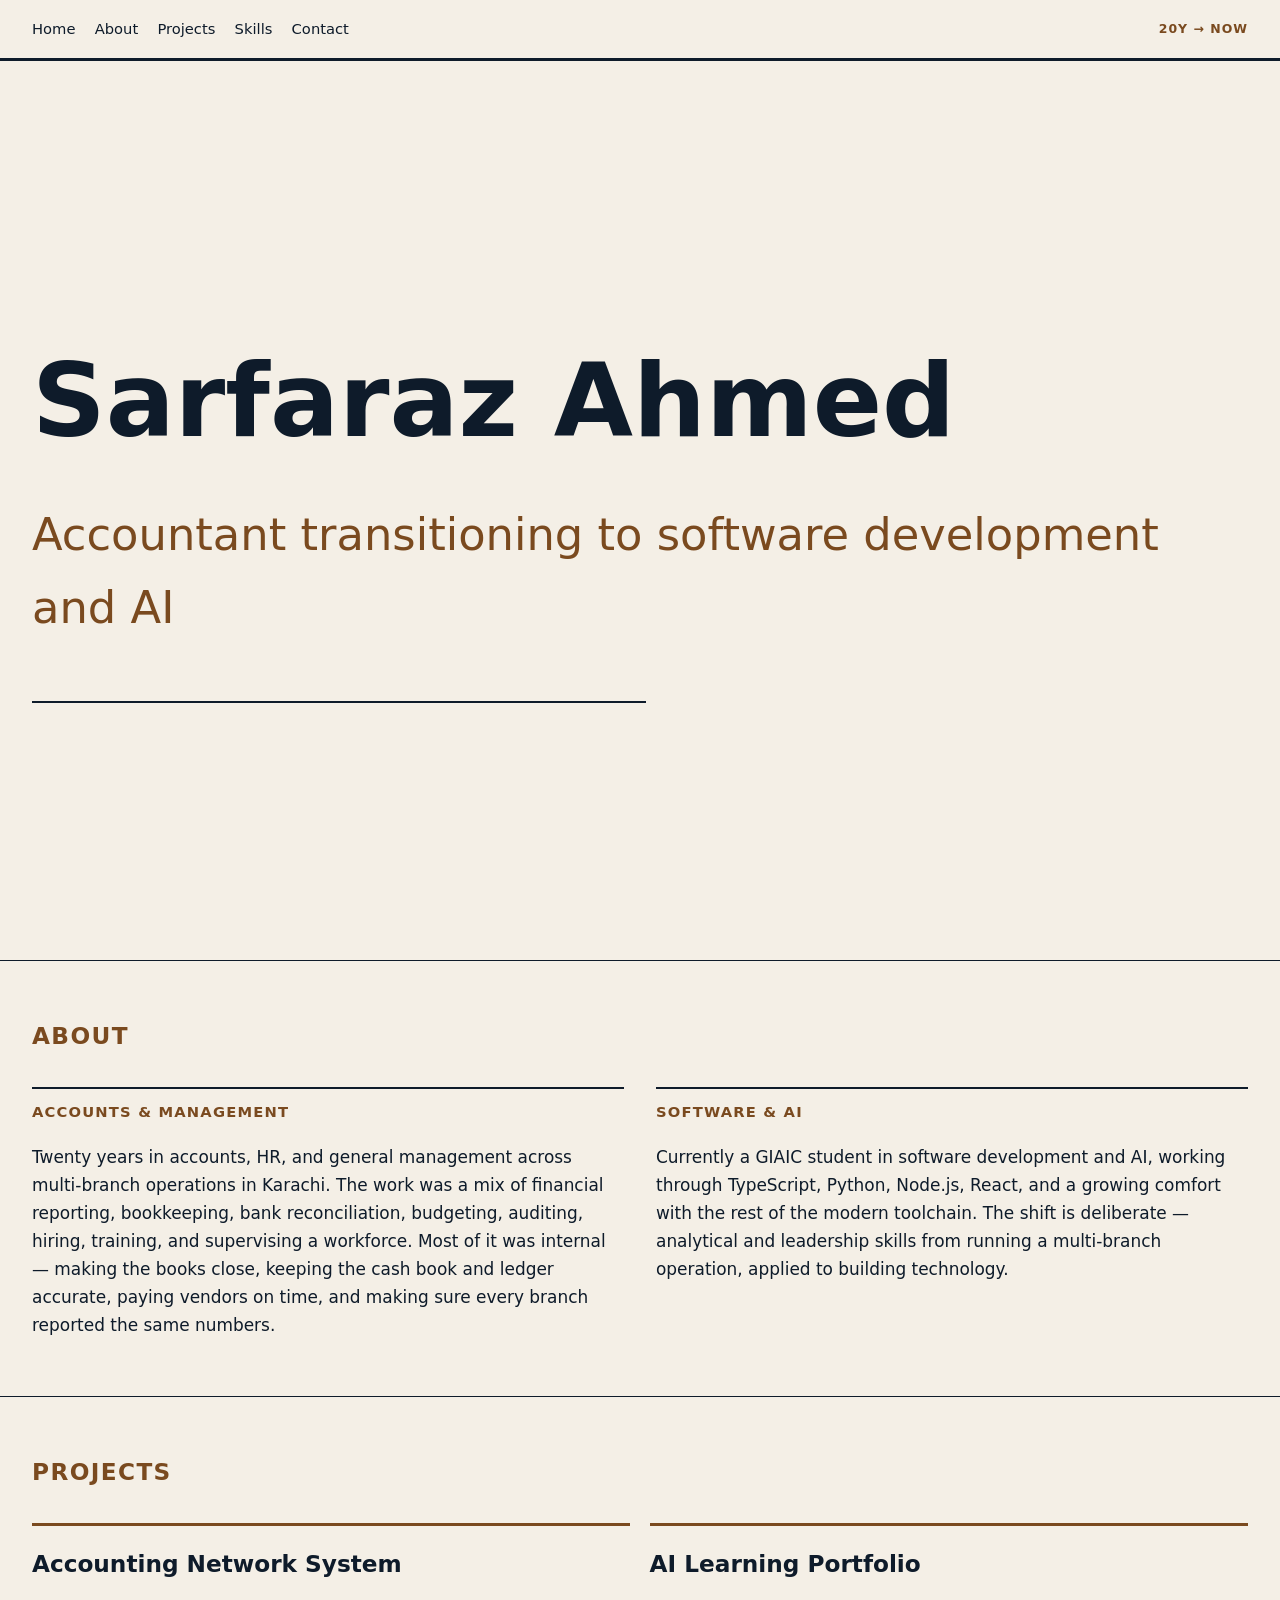
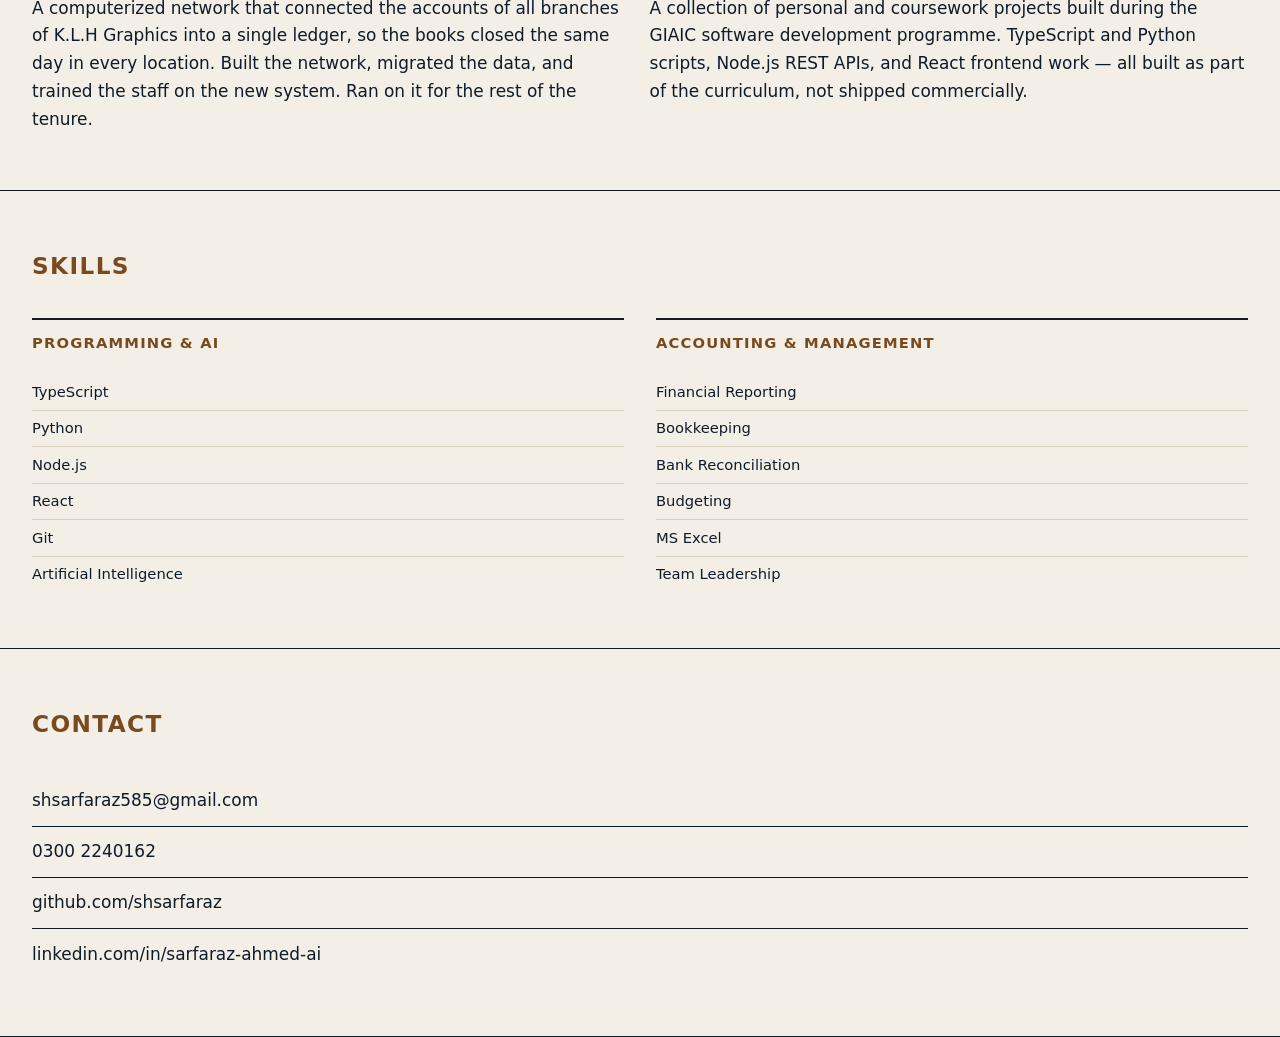
<file: project-05/crash-course/loop-eng/portfolio-starter/site/index.html>
<!DOCTYPE html>
<html lang="en">
<head>
  <meta charset="UTF-8">
  <meta name="viewport" content="width=device-width, initial-scale=1">
  <title>Sarfaraz Ahmed</title>
  <link rel="stylesheet" href="style.css">
</head>
<body>

  <!-- Persistent navigation -->
  <nav class="topbar" role="navigation" aria-label="Main navigation">
    <a href="#hero">Home</a>
    <a href="#about">About</a>
    <a href="#projects">Projects</a>
    <a href="#skills">Skills</a>
    <a href="#contact">Contact</a>
    <span class="nav-tag">20y &#8594; now</span>
  </nav>

  <!-- Hero: viewport-sized, clamp type, two-career tagline -->
  <section id="hero" aria-labelledby="hero-name">
    <h1 id="hero-name">Sarfaraz Ahmed</h1>
    <p class="hero-tagline measure">Accountant transitioning to software development and AI</p>
    <div class="hero-rule" aria-hidden="true"></div>
  </section>

  <!-- About: two-column ledger, one career per side -->
  <section id="about" aria-labelledby="about-heading">
    <h2 id="about-heading">About</h2>
    <div class="about-grid">
      <div class="about-col measure">
        <h3>Accounts &amp; Management</h3>
        <p>Twenty years in accounts, HR, and general management across multi-branch operations in Karachi. The work was a mix of financial reporting, bookkeeping, bank reconciliation, budgeting, auditing, hiring, training, and supervising a workforce. Most of it was internal — making the books close, keeping the cash book and ledger accurate, paying vendors on time, and making sure every branch reported the same numbers.</p>
      </div>
      <div class="about-col measure">
        <h3>Software &amp; AI</h3>
        <p>Currently a GIAIC student in software development and AI, working through TypeScript, Python, Node.js, React, and a growing comfort with the rest of the modern toolchain. The shift is deliberate — analytical and leadership skills from running a multi-branch operation, applied to building technology.</p>
      </div>
    </div>
  </section>

  <!-- Projects: two-column card grid, one career per card -->
  <section id="projects" aria-labelledby="projects-heading">
    <h2 id="projects-heading">Projects</h2>
    <div class="cards">
      <article class="card">
        <h3>Accounting Network System</h3>
        <p class="measure">A computerized network that connected the accounts of all branches of K.L.H Graphics into a single ledger, so the books closed the same day in every location. Built the network, migrated the data, and trained the staff on the new system. Ran on it for the rest of the tenure.</p>
      </article>
      <article class="card">
        <h3>AI Learning Portfolio</h3>
        <p class="measure">A collection of personal and coursework projects built during the GIAIC software development programme. TypeScript and Python scripts, Node.js REST APIs, and React frontend work — all built as part of the curriculum, not shipped commercially.</p>
      </article>
    </div>
  </section>

  <!-- Skills: grouped list -->
  <section id="skills" aria-labelledby="skills-heading">
    <h2 id="skills-heading">Skills</h2>
    <div class="skills-grid">
      <div>
        <h3>Programming &amp; AI</h3>
        <ul>
          <li>TypeScript</li>
          <li>Python</li>
          <li>Node.js</li>
          <li>React</li>
          <li>Git</li>
          <li>Artificial Intelligence</li>
        </ul>
      </div>
      <div>
        <h3>Accounting &amp; Management</h3>
        <ul>
          <li>Financial Reporting</li>
          <li>Bookkeeping</li>
          <li>Bank Reconciliation</li>
          <li>Budgeting</li>
          <li>MS Excel</li>
          <li>Team Leadership</li>
        </ul>
      </div>
    </div>
  </section>

  <!-- Contact: ruled lines -->
  <section id="contact" aria-labelledby="contact-heading">
    <h2 id="contact-heading">Contact</h2>
    <ul class="contact-list">
      <li><a href="mailto:shsarfaraz585@gmail.com">shsarfaraz585@gmail.com</a></li>
      <li><a href="tel:03002240162">0300 2240162</a></li>
      <li><a href="https://github.com/shsarfaraz" target="_blank" rel="noopener noreferrer">github.com/shsarfaraz</a></li>
      <li><a href="https://linkedin.com/in/sarfaraz-ahmed-ai" target="_blank" rel="noopener noreferrer">linkedin.com/in/sarfaraz-ahmed-ai</a></li>
    </ul>
  </section>

  <!-- Scroll-reveal script: fires reduced by default on render.sh camera -->
  <script>
    var ro = new IntersectionObserver(function (es) {
      es.forEach(function (e) {
        if (e.isIntersecting) {
          e.target.classList.add('in');
          ro.unobserve(e.target);
        }
      });
    }, { rootMargin: '0px 0px -10% 0px' });
    [].slice.call(document.querySelectorAll('.reveal')).forEach(function (n) { ro.observe(n); });
  </script>

</body>
</html>
</file>
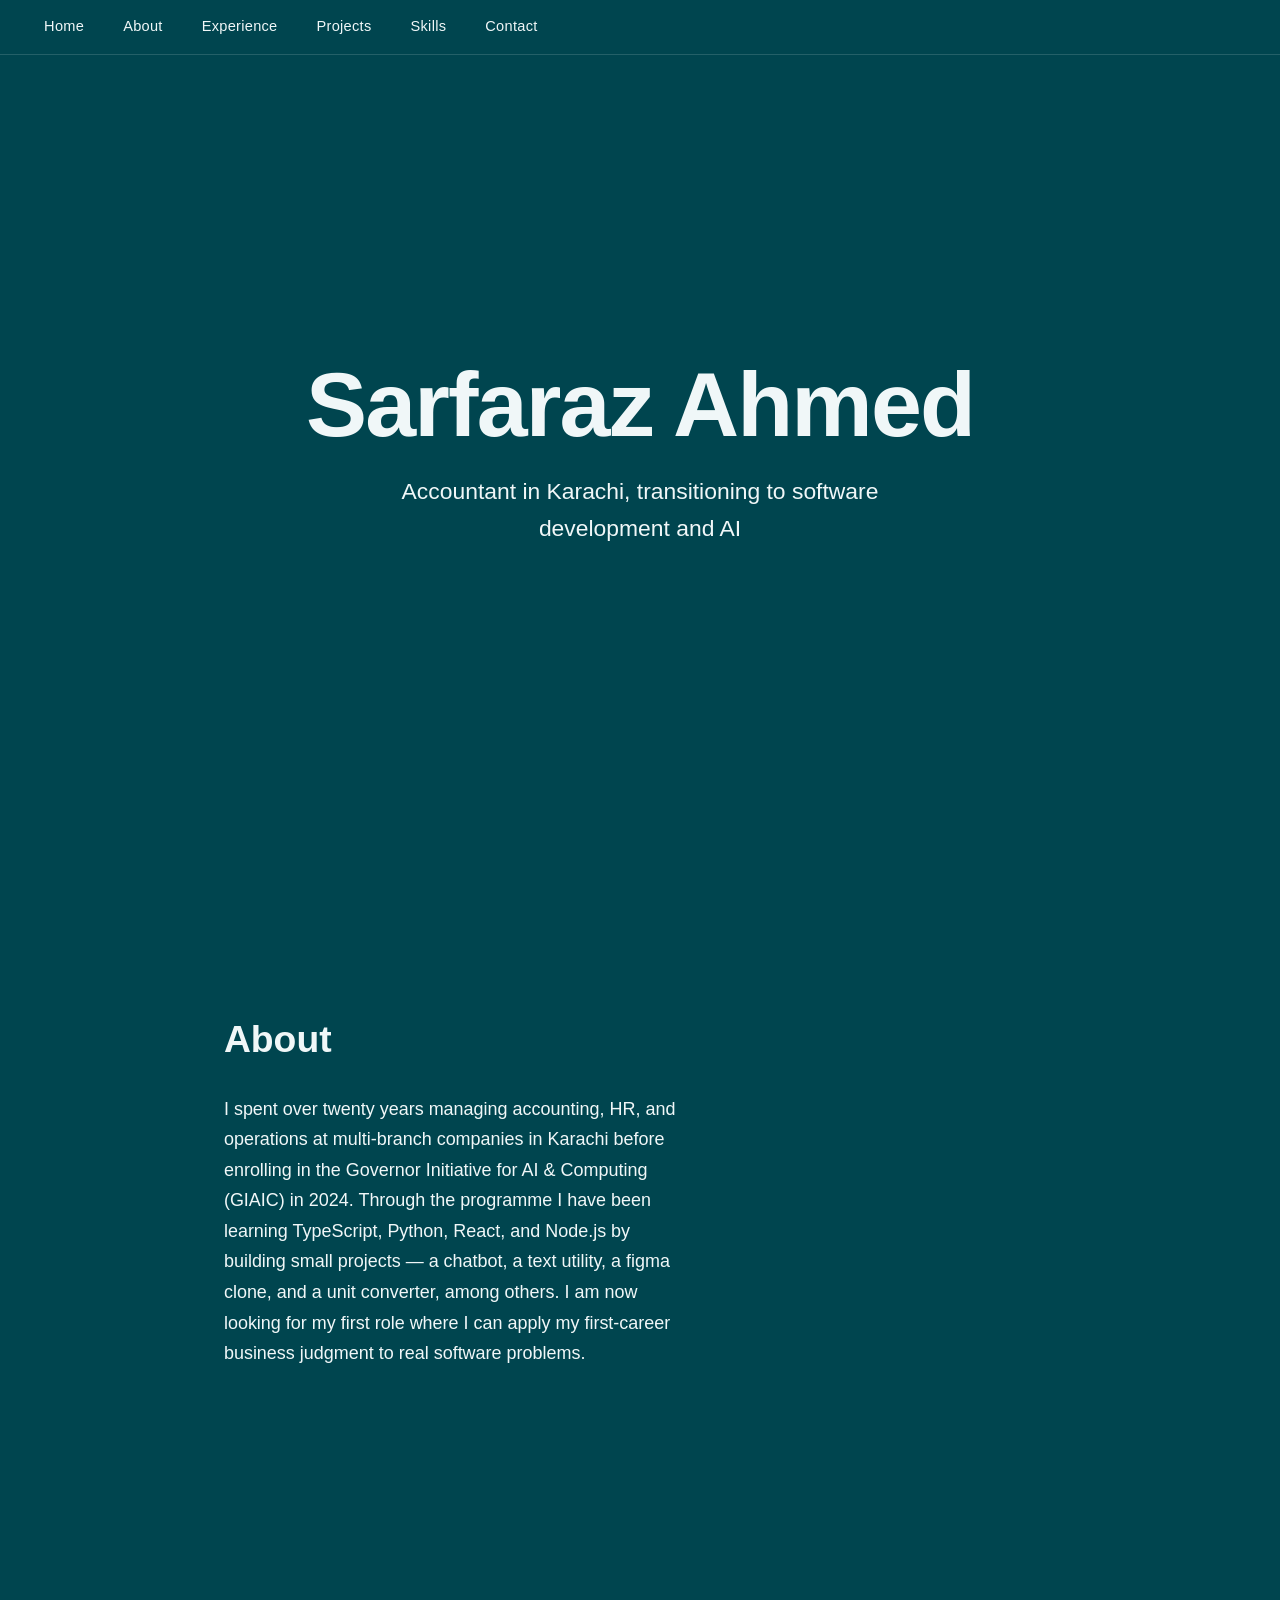
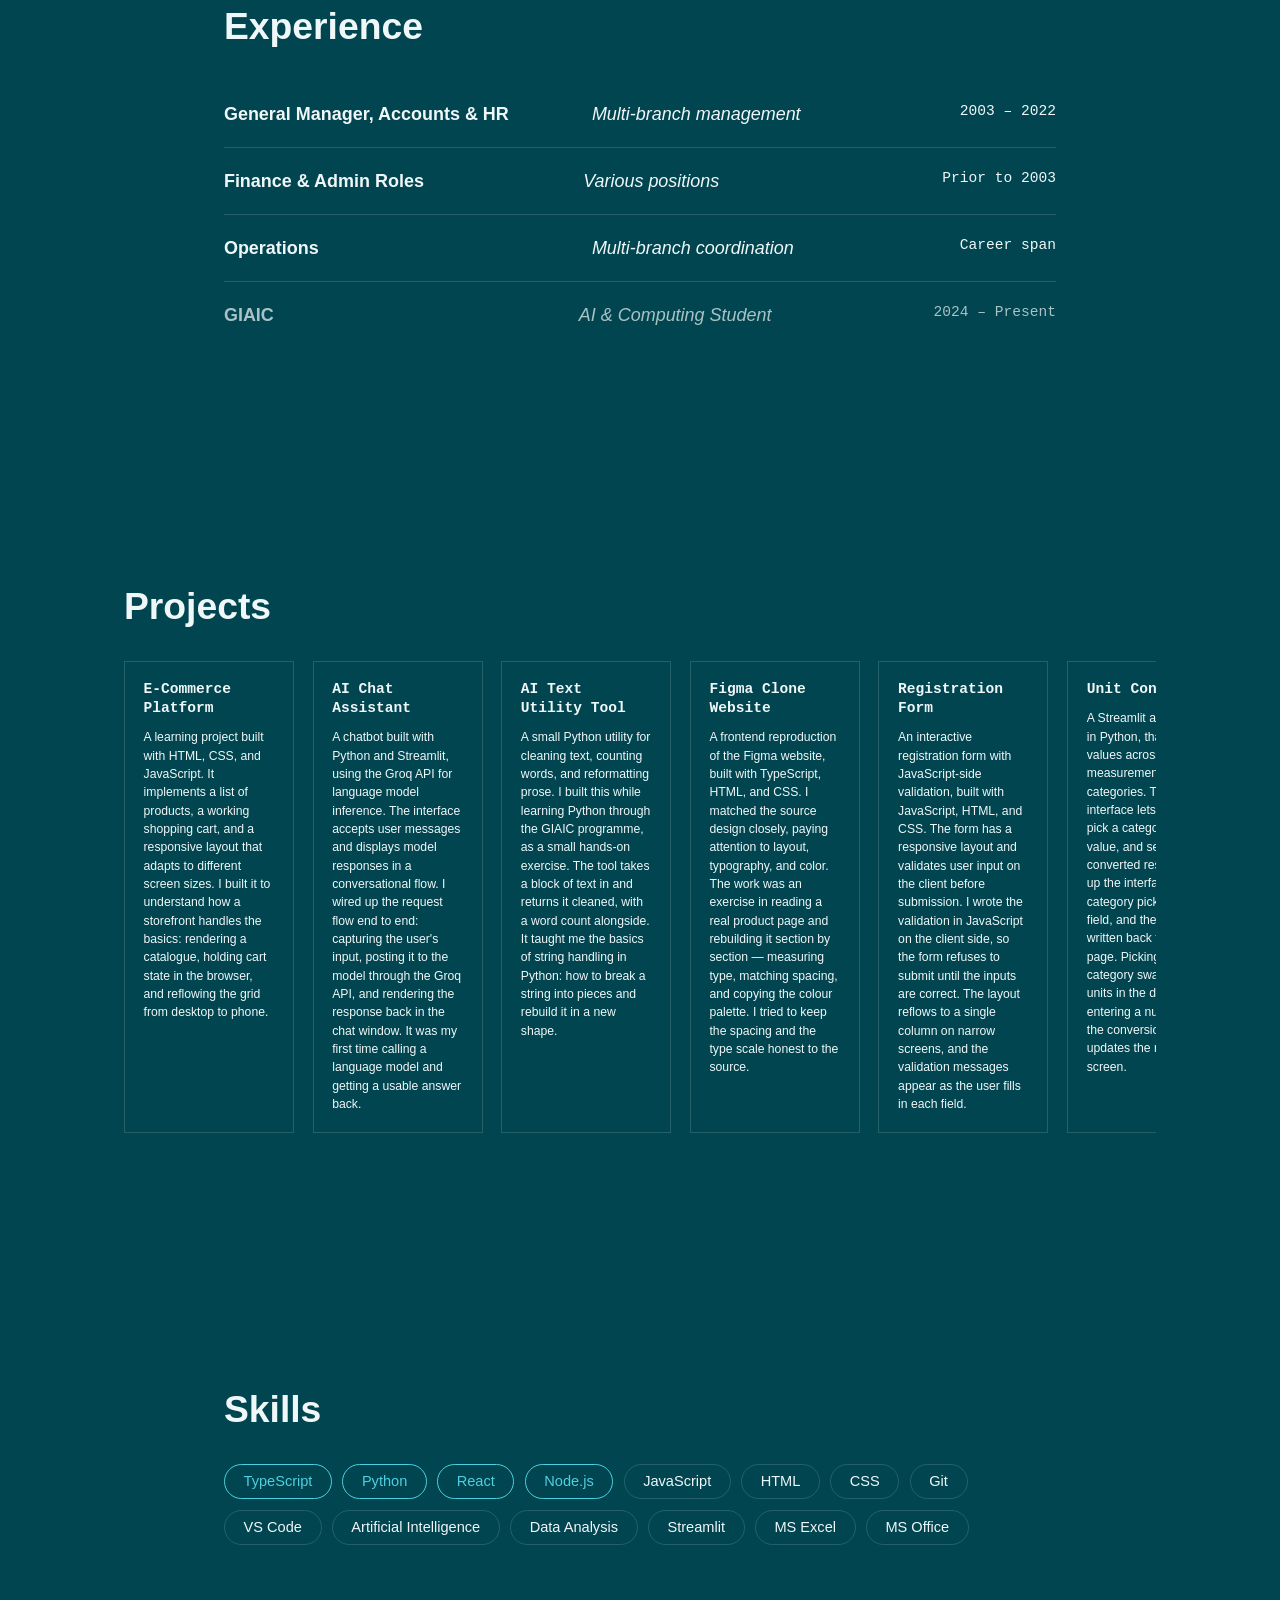
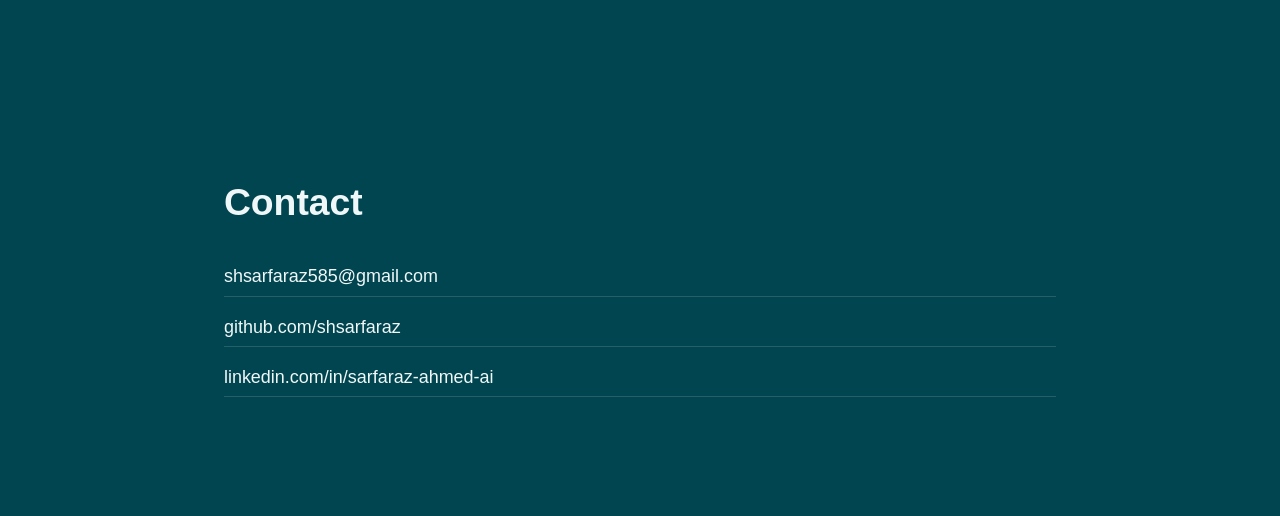
<file: project-03/agentfactory-labs/crash-course/loop-eng/portfolio-starter/site/index.html>
<!DOCTYPE html>
<html lang="en">
<head>
  <meta charset="UTF-8">
  <meta name="viewport" content="width=device-width, initial-scale=1">
  <title>Sarfaraz Ahmed</title>
  <link rel="stylesheet" href="style.css">
</head>
<body>

  <nav>
    <a href="#hero">Home</a>
    <a href="#about">About</a>
    <a href="#experience">Experience</a>
    <a href="#projects">Projects</a>
    <a href="#skills">Skills</a>
    <a href="#contact">Contact</a>
  </nav>

  <section id="hero">
    <div class="hero-content">
      <h1>Sarfaraz Ahmed</h1>
      <p>Accountant in Karachi, transitioning to software development and AI</p>
    </div>
  </section>

  <section id="about">
    <h2>About</h2>
    <p class="prose">I spent over twenty years managing accounting, HR, and operations at multi-branch companies in Karachi before enrolling in the Governor Initiative for AI &amp; Computing (GIAIC) in 2024. Through the programme I have been learning TypeScript, Python, React, and Node.js by building small projects — a chatbot, a text utility, a figma clone, and a unit converter, among others. I am now looking for my first role where I can apply my first-career business judgment to real software problems.</p>
  </section>

  <section id="experience">
    <h2>Experience</h2>
    <div class="exp-table">
      <div class="exp-row">
        <span class="exp-company">General Manager, Accounts &amp; HR</span>
        <span class="exp-role">Multi-branch management</span>
        <span class="exp-dates">2003 – 2022</span>
      </div>
      <div class="exp-row">
        <span class="exp-company">Finance &amp; Admin Roles</span>
        <span class="exp-role">Various positions</span>
        <span class="exp-dates">Prior to 2003</span>
      </div>
      <div class="exp-row">
        <span class="exp-company">Operations</span>
        <span class="exp-role">Multi-branch coordination</span>
        <span class="exp-dates">Career span</span>
      </div>
      <div class="exp-row exp-light">
        <span class="exp-company">GIAIC</span>
        <span class="exp-role">AI &amp; Computing Student</span>
        <span class="exp-dates">2024 – Present</span>
      </div>
    </div>
  </section>

  <section id="projects">
    <h2>Projects</h2>
    <div class="timeline">
      <article class="card">
        <h3>E-Commerce Platform</h3>
        <div>A learning project built with HTML, CSS, and JavaScript. It implements a list of products, a working shopping cart, and a responsive layout that adapts to different screen sizes. I built it to understand how a storefront handles the basics: rendering a catalogue, holding cart state in the browser, and reflowing the grid from desktop to phone.</div>
        <span class="card-caret" aria-hidden="true">&#8594;</span>
      </article>
      <article class="card">
        <h3>AI Chat Assistant</h3>
        <div>A chatbot built with Python and Streamlit, using the Groq API for language model inference. The interface accepts user messages and displays model responses in a conversational flow. I wired up the request flow end to end: capturing the user's input, posting it to the model through the Groq API, and rendering the response back in the chat window. It was my first time calling a language model and getting a usable answer back.</div>
        <span class="card-caret" aria-hidden="true">&#8594;</span>
      </article>
      <article class="card">
        <h3>AI Text Utility Tool</h3>
        <div>A small Python utility for cleaning text, counting words, and reformatting prose. I built this while learning Python through the GIAIC programme, as a small hands-on exercise. The tool takes a block of text in and returns it cleaned, with a word count alongside. It taught me the basics of string handling in Python: how to break a string into pieces and rebuild it in a new shape.</div>
        <span class="card-caret" aria-hidden="true">&#8594;</span>
      </article>
      <article class="card">
        <h3>Figma Clone Website</h3>
        <div>A frontend reproduction of the Figma website, built with TypeScript, HTML, and CSS. I matched the source design closely, paying attention to layout, typography, and color. The work was an exercise in reading a real product page and rebuilding it section by section — measuring type, matching spacing, and copying the colour palette. I tried to keep the spacing and the type scale honest to the source.</div>
        <span class="card-caret" aria-hidden="true">&#8594;</span>
      </article>
      <article class="card">
        <h3>Registration Form</h3>
        <div>An interactive registration form with JavaScript-side validation, built with JavaScript, HTML, and CSS. The form has a responsive layout and validates user input on the client before submission. I wrote the validation in JavaScript on the client side, so the form refuses to submit until the inputs are correct. The layout reflows to a single column on narrow screens, and the validation messages appear as the user fills in each field.</div>
        <span class="card-caret" aria-hidden="true">&#8594;</span>
      </article>
      <article class="card">
        <h3>Unit Converter</h3>
        <div>A Streamlit app, written in Python, that converts values across multiple measurement categories. The interface lets a user pick a category, enter a value, and see the converted result. I set up the interface with a category picker, a value field, and the result written back to the page. Picking a category swaps the units in the dropdown; entering a number runs the conversion and updates the result on screen.</div>
      </article>
    </div>
  </section>

  <section id="skills">
    <h2>Skills</h2>
    <ul class="chip-row">
      <li class="chip chip-current">TypeScript</li>
      <li class="chip chip-current">Python</li>
      <li class="chip chip-current">React</li>
      <li class="chip chip-current">Node.js</li>
      <li class="chip">JavaScript</li>
      <li class="chip">HTML</li>
      <li class="chip">CSS</li>
      <li class="chip">Git</li>
      <li class="chip">VS Code</li>
      <li class="chip">Artificial Intelligence</li>
      <li class="chip">Data Analysis</li>
      <li class="chip">Streamlit</li>
      <li class="chip">MS Excel</li>
      <li class="chip">MS Office</li>
    </ul>
  </section>

  <section id="contact">
    <h2>Contact</h2>
    <div class="contact-lines">
      <a href="mailto:shsarfaraz585@gmail.com">shsarfaraz585@gmail.com</a>
      <a href="https://github.com/shsarfaraz">github.com/shsarfaraz</a>
      <a href="https://linkedin.com/in/sarfaraz-ahmed-ai">linkedin.com/in/sarfaraz-ahmed-ai</a>
    </div>
  </section>

  <script>
    var ro = new IntersectionObserver(function (es) {
      es.forEach(function (e) {
        if (e.isIntersecting) {
          e.target.classList.add('in');
          ro.unobserve(e.target);
        }
      });
    }, { rootMargin: '0px 0px -10% 0px' });
    [].slice.call(document.querySelectorAll('.reveal')).forEach(function (n) { ro.observe(n); });
  </script>

</body>
</html>
</file>
<file: project-05/crash-course/loop-eng/portfolio-starter/site/style.css>
/* --- tokens --- */
:root {
  --bg: #F4EFE6;
  --fg: #0E1B2A;
  --accent: #7A4A1F;
  --rule: #0E1B2A;
  --rule-faint: #D9D1BF;

  --text-xs:   0.78rem;
  --text-sm:   0.92rem;
  --text-base: 1.06rem;
  --text-lg:   1.45rem;
  --text-xl:   clamp(1.9rem, 4.5vw, 2.8rem);
  --text-2xl:  clamp(2.6rem, 8vw, 6.4rem);

  --space-1: .35rem;
  --space-2: .7rem;
  --space-3: 1.2rem;
  --space-4: 2rem;
  --space-5: 3.5rem;
  --space-6: 6.5rem;

  --measure: 57ch;
  --lh-tight:  0.95;
  --lh-base:   1.65;
  --lh-loose:  1.85;
}

/* --- reset --- */
*, *::before, *::after { box-sizing: border-box; margin: 0; padding: 0; }
html { width: 100vw; }
img { max-width: 100%; display: block; }
ul { list-style: none; }
a { text-decoration: none; }

/* --- base --- */
body {
  background: var(--bg);
  color: var(--fg);
  font-size: var(--text-base);
  font-family: 'Segoe UI', system-ui, -apple-system, sans-serif;
  line-height: 1.65;
  width: 100%;
  margin: 0;
}

/* --- type scale --- */
.text-2xl { font-size: var(--text-2xl); line-height: var(--lh-tight); }
.text-xl  { font-size: var(--text-xl);  line-height: var(--lh-tight); }
.text-lg  { font-size: var(--text-lg);  line-height: var(--lh-tight); }
.text-sm  { font-size: var(--text-sm);  line-height: var(--lh-base); }
.text-xs  { font-size: var(--text-xs);  line-height: var(--lh-base); }

/* --- nav --- */
.topbar {
  position: sticky;
  top: 0;
  z-index: 100;
  background: var(--bg);
  display: flex;
  gap: var(--space-3);
  padding: var(--space-2) var(--space-4);
  border-bottom: 2px solid var(--fg);
  flex-wrap: wrap;
  align-items: center;
}
.topbar a {
  color: var(--fg);
  font-size: var(--text-sm);
  padding: var(--space-1) 0;
  transition: color var(--lh-tight) ease;
}
.topbar a:hover  { color: var(--accent); }
.topbar a:focus-visible { outline: 2px solid var(--accent); outline-offset: var(--space-1); }
.nav-tag {
  margin-left: auto;
  font-size: var(--text-xs);
  color: var(--accent);
  font-weight: 700;
  letter-spacing: .08em;
  text-transform: uppercase;
}

/* --- hero --- */
#hero {
  min-height: 100svh;
  display: flex;
  flex-direction: column;
  justify-content: center;
  padding: var(--space-5) var(--space-4);
  max-width: 100%;
}
#hero h1 { font-size: var(--text-2xl); }
.hero-tagline { font-size: var(--text-xl); color: var(--accent); margin-top: var(--space-2); max-width: var(--measure); }
.hero-rule {
  margin-top: var(--space-5);
  border-top: 2px solid var(--fg);
  max-width: var(--measure);
  width: 100%;
}

/* --- sections (shared) --- */
section {
  padding: var(--space-5) var(--space-4);
  border-top: 1px solid var(--fg);
  max-width: 100%;
  min-width: 100%;
}
h2 {
  font-size: var(--text-lg);
  font-weight: 700;
  letter-spacing: .06em;
  text-transform: uppercase;
  margin-bottom: var(--space-4);
  color: var(--accent);
}
h3 {
  font-size: var(--text-base);
  font-weight: 700;
  margin-bottom: var(--space-2);
}

/* --- about: two-column ledger --- */
.about-grid {
  display: grid;
  grid-template-columns: repeat(auto-fit, minmax(260px, 1fr));
  gap: var(--space-4);
}
.about-col p { line-height: var(--lh-base); }
.about-col h3 {
  font-size: var(--text-sm);
  text-transform: uppercase;
  letter-spacing: .08em;
  color: var(--accent);
  border-top: 2px solid var(--fg);
  padding-top: var(--space-2);
  margin-bottom: var(--space-3);
}

/* --- projects: two-column card grid --- */
.cards {
  display: grid;
  grid-template-columns: repeat(auto-fit, minmax(280px, 1fr));
  gap: var(--space-3);
  align-items: start;
}
.card {
  padding-top: var(--space-3);
  border-top: 3px solid var(--accent);
}
.reveal {
  opacity: 0;
  transform: translateY(18px);
  transition: opacity var(--lh-loose) ease, transform var(--lh-loose) ease;
}
.reveal.in { opacity: 1; transform: none; }
.card h3 { font-size: var(--text-lg); }

/* --- skills: grouped list --- */
.skills-grid {
  display: grid;
  grid-template-columns: repeat(auto-fit, minmax(220px, 1fr));
  gap: var(--space-4);
}
.skills-grid ul {
  list-style: none;
  padding: 0;
}
.skills-grid li {
  padding: var(--space-1) 0;
  border-bottom: 1px solid var(--rule-faint);
  font-size: var(--text-sm);
}
.skills-grid li:last-child { border-bottom: none; }
.skills-grid h3 {
  font-size: var(--text-sm);
  text-transform: uppercase;
  letter-spacing: .08em;
  color: var(--accent);
  border-top: 2px solid var(--fg);
  padding-top: var(--space-2);
  margin-bottom: var(--space-3);
}

/* --- contact --- */
#contact { border-bottom: 1px solid var(--fg); }
.contact-list {
  display: flex;
  flex-direction: column;
  gap: 0;
}
.contact-list li {
  border-top: 1px solid var(--rule);
  padding: var(--space-2) 0;
}
.contact-list li:first-child { border-top: none; }
.contact-list a {
  color: var(--fg);
  transition: color var(--lh-tight) ease;
}
.contact-list a:hover  { color: var(--accent); text-decoration: underline; }
.contact-list a:focus-visible { outline: 2px solid var(--accent); outline-offset: var(--space-1); }

/* --- hover interactions --- */
.card { transition: border-color var(--lh-tight) ease; }
.card:hover { border-top-color: var(--fg); }
li { transition: color var(--lh-tight) ease; }
li:hover { color: var(--accent); }

/* --- focus-visible (M15) --- */
:focus-visible { outline: 2px solid var(--accent); outline-offset: 3px; }

/* --- reduced-motion (M20) --- */
@media (prefers-reduced-motion: reduce) {
  html { scroll-behavior: auto; }
  *, *::before, *::after {
    animation: none !important;
    transition: none !important;
  }
  .reveal { opacity: 1; transform: none; }
}

/* --- measure wrapper: constrains body prose width, never the layout --- */
.measure { max-width: var(--measure); }

/* --- 390px phone: everything still works in one column --- */
@media (max-width: 480px) {
  .topbar { gap: var(--space-2); padding: var(--space-2); }
  .nav-tag { display: none; }
  #hero { padding: var(--space-4) var(--space-3); min-height: 100svh; }
  .hero-rule { margin-top: var(--space-4); }
  section { padding: var(--space-4) var(--space-3); }
  .cards { grid-template-columns: 1fr; }
  .skills-grid { grid-template-columns: 1fr; }
  .hero-tagline, #about p, .card p { max-width: 100%; }
}
</file>
<file: project-03/agentfactory-labs/crash-course/loop-eng/portfolio-starter/site/style.css>
/* ============================================
   Tokens
   ============================================ */
:root {
  /* colour */
  --bg:     #00454f;
  --fg:     #f0f7f8;
  --accent: #4dd0e1;
  --border: rgba(240, 247, 248, 0.15);

  /* type scale */
  --text-xs:   0.72rem;
  --text-sm:   0.86rem;
  --text-base: 1.06rem;
  --text-lg:   1.35rem;
  --text-xl:   clamp(1.6rem, 3.2vw, 2.2rem);
  --text-2xl:  clamp(2.6rem, 8.5vw, 5.4rem);

  /* space scale */
  --space-1: 0.3rem;
  --space-2: 0.6rem;
  --space-3: 1.1rem;
  --space-4: 2rem;
  --space-5: 3.5rem;
  --space-6: 7rem;

  /* measure */
  --measure: 47ch;
}

/* ============================================
   Reset & Base
   ============================================ */
*, *::before, *::after {
  box-sizing: border-box;
  margin: 0;
  padding: 0;
}

html {
  scroll-behavior: smooth;
  font-size: var(--text-base);
  line-height: 1.6;
  -webkit-text-size-adjust: 100%;
}

body {
  color: var(--fg);
  background: var(--bg);
  font-family: -apple-system, BlinkMacSystemFont, "Segoe UI", Roboto, Helvetica, Arial, sans-serif;
  min-width: 320px;
}

ul {
  list-style: none;
  padding-left: 0;
}

a {
  color: var(--accent);
  text-decoration: none;
  transition: opacity 0.2s ease, color 0.2s ease;
}

a:hover {
  opacity: 0.8;
}

a:focus-visible {
  outline: 2px solid var(--accent);
  outline-offset: 3px;
  border-radius: 2px;
}

h1, h2, h3 {
  line-height: 1.1;
  font-weight: 700;
}

/* ============================================
   Navigation
   ============================================ */
nav {
  position: fixed;
  top: 0;
  left: 0;
  right: 0;
  z-index: 100;
  background: var(--bg);
  border-bottom: 1px solid var(--border);
  padding: var(--space-2) var(--space-4);
  display: flex;
  flex-wrap: wrap;
  gap: var(--space-3);
  align-items: center;
}

nav a {
  color: var(--fg);
  font-size: var(--text-sm);
  font-weight: 500;
  letter-spacing: 0.02em;
  padding: var(--space-1) var(--space-2);
  border-radius: 3px;
  transition: color 0.2s ease, background 0.2s ease, opacity 0.2s ease;
}

nav a:hover {
  color: var(--accent);
  opacity: 1;
}

nav a:focus-visible {
  outline: 2px solid var(--accent);
  outline-offset: 2px;
}

nav a.active {
  color: var(--accent);
}

/* ============================================
   Sections — base
   ============================================ */
section {
  padding: var(--space-6) var(--space-4);
}

section h2 {
  font-size: var(--text-xl);
  margin-bottom: var(--space-4);
  color: var(--fg);
}

/* ============================================
   Hero
   ============================================ */
#hero {
  min-height: 100svh;
  display: flex;
  align-items: center;
  justify-content: center;
  text-align: center;
  padding: var(--space-6) var(--space-4);
}

.hero-content h1 {
  font-size: var(--text-2xl);
  color: var(--fg);
  margin-bottom: var(--space-3);
  letter-spacing: -0.02em;
}

.hero-content p {
  font-size: var(--text-lg);
  color: var(--fg);
  max-width: var(--measure);
  margin: 0 auto;
}

/* ============================================
   About
   ============================================ */
#about {
  max-width: 900px;
  margin: 0 auto;
}

.prose {
  max-width: var(--measure);
  font-size: var(--text-base);
  line-height: 1.7;
  color: var(--fg);
}

/* ============================================
   Experience — the ledger
   ============================================ */
#experience {
  max-width: 900px;
  margin: 0 auto;
}

.exp-table {
  display: flex;
  flex-direction: column;
  gap: 0;
}

.exp-row {
  display: grid;
  grid-template-columns: 1fr 1fr auto;
  gap: var(--space-4);
  padding: var(--space-3) 0;
  border-bottom: 1px solid var(--border);
  align-items: start;
  font-size: var(--text-base);
}

.exp-row:last-child {
  border-bottom: none;
}

.exp-company {
  font-weight: 600;
  color: var(--fg);
}

.exp-role {
  color: var(--fg);
  font-style: italic;
}

.exp-dates {
  font-family: "Courier New", Courier, monospace;
  color: var(--fg);
  font-size: var(--text-sm);
  white-space: nowrap;
  text-align: right;
}

.exp-light {
  opacity: 0.7;
}

/* ============================================
   Projects — horizontal timeline
   ============================================ */
#projects {
  max-width: 1100px;
  margin: 0 auto;
}

.timeline {
  display: flex;
  flex-direction: row;
  gap: var(--space-3);
  overflow-x: auto;
  padding-bottom: var(--space-3);
  -webkit-overflow-scrolling: touch;
}

.card {
  flex: 0 0 170px;
  min-width: 170px;
  border: 1px solid var(--border);
  padding: var(--space-3);
  position: relative;
  background: var(--bg);
  transition: border-color 0.2s ease, transform 0.2s ease;
  scroll-snap-align: start;
}

.card:hover {
  border-color: var(--accent);
  transform: translateY(-2px);
}

.card:focus-within {
  border-color: var(--accent);
}

.card h3 {
  font-size: var(--text-sm);
  color: var(--fg);
  margin-bottom: var(--space-2);
  font-family: "Courier New", Courier, monospace;
  font-weight: 600;
  line-height: 1.3;
}

.card p,
.card div {
  font-size: var(--text-xs);
  line-height: 1.5;
  color: var(--fg);
}

.card-caret {
  display: none;
}

/* ============================================
   Skills — chip row
   ============================================ */
#skills {
  max-width: 900px;
  margin: 0 auto;
}

.chip-row {
  display: flex;
  flex-wrap: wrap;
  gap: var(--space-2);
}

.chip {
  padding: var(--space-1) var(--space-3);
  border: 1px solid var(--border);
  border-radius: 20px;
  font-size: var(--text-sm);
  color: var(--fg);
  transition: border-color 0.2s ease, color 0.2s ease, opacity 0.2s ease, background 0.2s ease;
}

.chip:hover {
  border-color: var(--fg);
  color: var(--fg);
  opacity: 1;
}

.chip:focus-visible {
  outline: 2px solid var(--accent);
  outline-offset: 2px;
}

.chip-current {
  border-color: var(--accent);
  color: var(--accent);
}

.chip-current:hover {
  background: var(--bg);
  border-color: var(--accent);
  color: var(--accent);
  opacity: 1;
}

/* ============================================
   Contact
   ============================================ */
#contact {
  max-width: 900px;
  margin: 0 auto;
}

.contact-lines {
  display: flex;
  flex-direction: column;
  gap: var(--space-2);
}

.contact-lines a {
  font-size: var(--text-base);
  color: var(--fg);
  padding: var(--space-1) 0;
  border-bottom: 1px solid var(--border);
  transition: color 0.2s ease, border-color 0.2s ease;
}

.contact-lines a:hover {
  color: var(--accent);
  border-color: var(--accent);
  opacity: 1;
}

.contact-lines a:focus-visible {
  outline: 2px solid var(--accent);
  outline-offset: 3px;
}

/* ============================================
   Reveal animation
   ============================================ */
.reveal {
  opacity: 0;
  transform: translateY(12px);
  transition: opacity 0.5s ease, transform 0.5s ease;
}

.reveal.in {
  opacity: 1;
  transform: none;
}

/* ============================================
   Reduced motion
   ============================================ */
@media (prefers-reduced-motion: reduce) {
  html {
    scroll-behavior: auto;
  }
  *, *::before, *::after {
    animation: none !important;
    transition: none !important;
  }
  .reveal {
    opacity: 1;
    transform: none;
  }
}

/* ============================================
   Responsive — 390px phone
   ============================================ */
@media (max-width: 600px) {
  nav {
    gap: var(--space-2);
    padding: var(--space-2) var(--space-3);
  }

  nav a {
    font-size: var(--text-xs);
    padding: var(--space-1);
  }

  section {
    padding: var(--space-5) var(--space-3);
  }

  #hero {
    min-height: 90svh;
  }

  .exp-row {
    grid-template-columns: 1fr;
    gap: var(--space-1);
  }

  .exp-dates {
    text-align: left;
  }

  .timeline {
    flex-direction: column;
    overflow-x: visible;
  }

  .card {
    flex: none;
    min-width: unset;
    width: 100%;
  }
}
</file>
